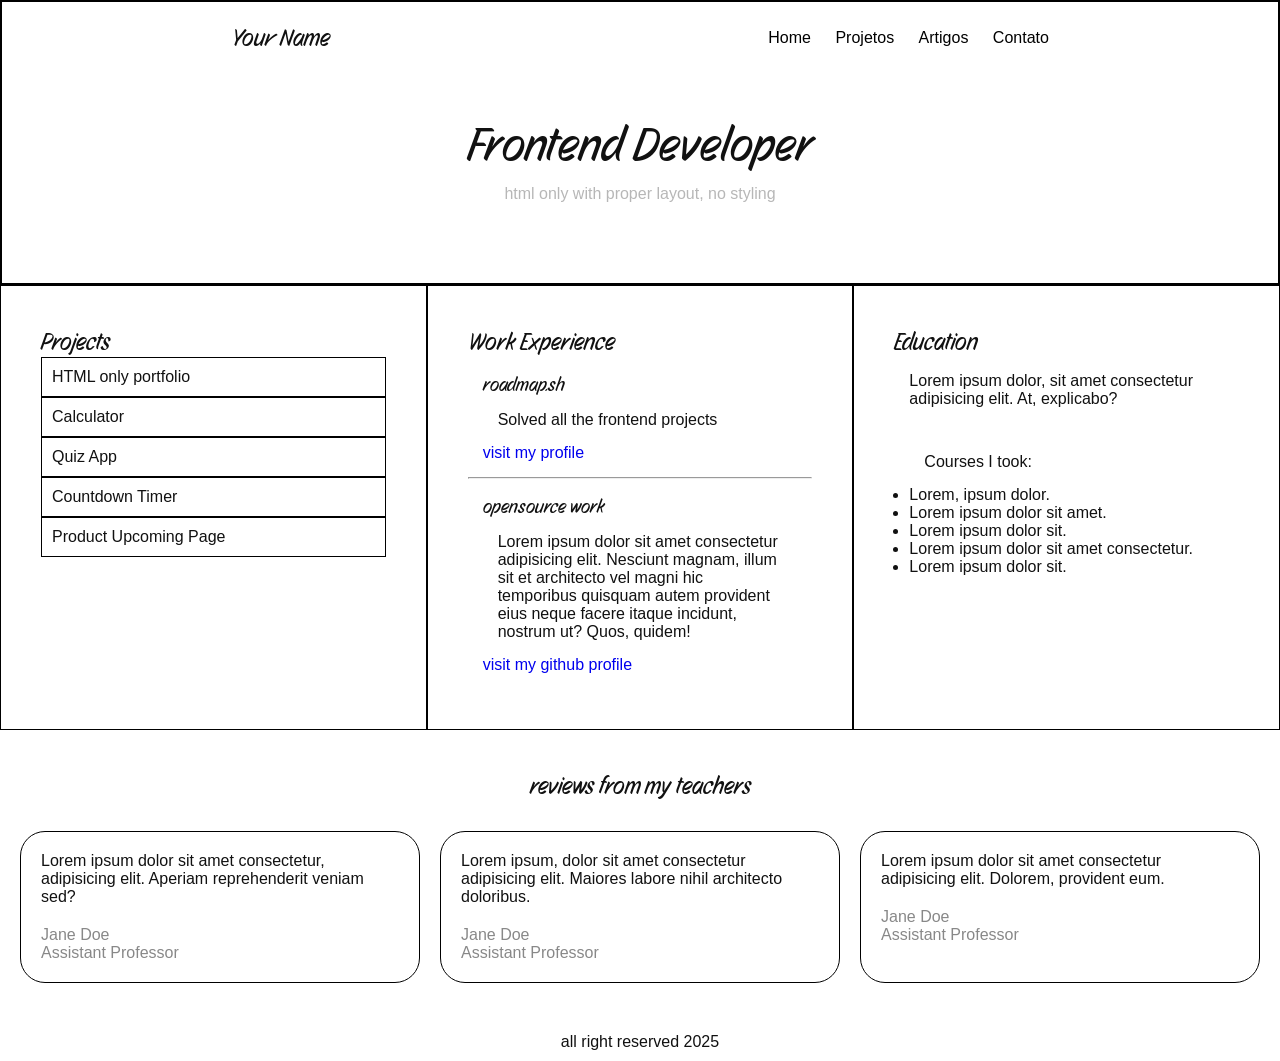
<file: basic-html-website/index.html>
<!DOCTYPE html>
<html lang="pt-br">
<head>
	<meta charset="UTF-8">
	<meta name="viewport" content="width=device-width, initial-scale=1.0">
	<title>Basic Website</title>
	<link rel="stylesheet" href="style.css">

	<!-- SEO meta tags -->
	<meta name="description">
	<meta name="keywords">
	<meta name="author">
</head>
<body>
	<header>
		<!-- menu superior -->
		<nav>
			<!-- logo -->
			<div><h2>Your Name</h2></div>
			<!-- links -->
			<div>
				<a href="index.html">Home</a>
				<a href="projetos.html">Projetos</a>
				<a href="artigos.html">Artigos</a>
				<a href="contato.html">Contato</a>
			</div>
		</nav>

		<!-- banner -->
		<section>
			<h1>Frontend Developer</h1>
			<p>html only with proper layout, no styling</p>
		</section>
	</header>

	<main>
		<div class="container">
			<section>
				<h2>Projects</h2>
				<!-- conteúdo lateral -->
				<ul class="projects-list">
					<li>HTML only portfolio</li>
					<li>Calculator</li>
					<li>Quiz App</li>
					<li>Countdown Timer</li>
					<li>Product Upcoming Page</li>
				</ul>
			</section>

			<section>
				<h2>Work Experience</h2>
				<article>
					<h3>roadmap.sh</h3>
					<p>Solved all the frontend projects</p>
					<a href="#">visit my profile</a>
				</article>
				<hr>
				<article>
					<h3>opensource work</h3>
					<p>Lorem ipsum dolor sit amet consectetur adipisicing elit. Nesciunt magnam, illum sit et architecto vel magni hic temporibus quisquam autem provident eius neque facere itaque incidunt, nostrum ut? Quos, quidem!</p>
					<a href="#">visit my github profile</a>
				</article>
			</section>

			<section>
				<h2>Education</h2>
				<p>Lorem ipsum dolor, sit amet consectetur adipisicing elit. At, explicabo?</p>

				<article>
					<p>Courses I took:</p>
					<ul>
						<li>Lorem, ipsum dolor.</li>
						<li>Lorem ipsum dolor sit amet.</li>
						<li>Lorem ipsum dolor sit.</li>
						<li>Lorem ipsum dolor sit amet consectetur.</li>
						<li>Lorem ipsum dolor sit.</li>
					</ul>
				</article>
			</section>
		</div>

		<section class="reviews">
			<h2>reviews from my teachers</h2>
			<div class="reviews-container">
				<article>
					<p>Lorem ipsum dolor sit amet consectetur, adipisicing elit. Aperiam reprehenderit veniam sed?</p>

					<p>Jane Doe <br> Assistant Professor</p>
				</article>

				<article>
					<p>Lorem ipsum, dolor sit amet consectetur adipisicing elit. Maiores labore nihil architecto doloribus.</p>

					<p>Jane Doe <br> Assistant Professor</p>
				</article>

				<article>
					<p>Lorem ipsum dolor sit amet consectetur adipisicing elit. Dolorem, provident eum.</p>
					<p>Jane Doe <br> Assistant Professor</p>
				</article>
			</div>
		</section>
	</main>

	<footer>
		<p>all right reserved 2025</p>
	</footer>
</body>
</html>
</file>
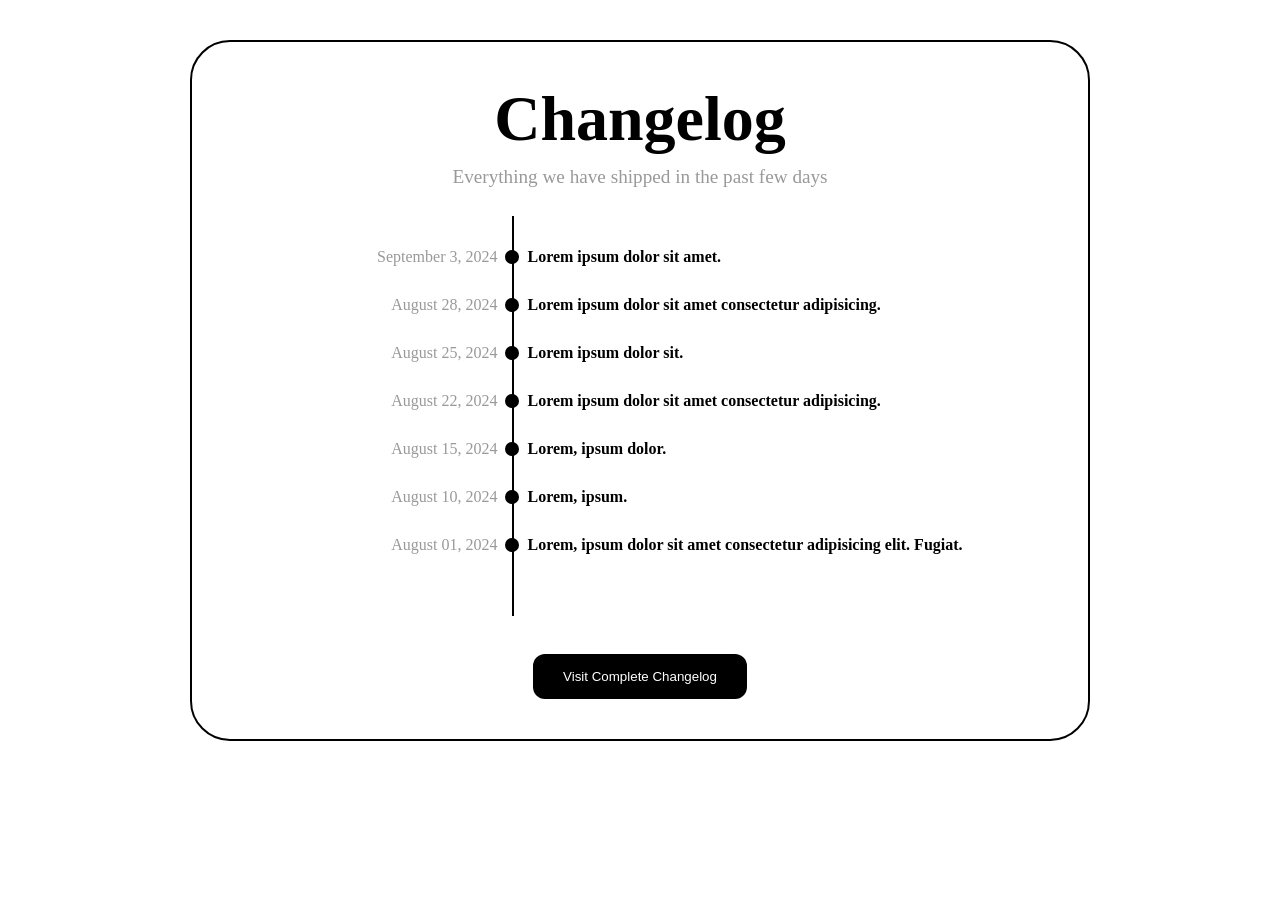
<file: ChangelogComponent/index.html>
<!DOCTYPE html>
<html lang="pt-br">
<head>
	<meta charset="UTF-8">
	<meta name="viewport" content="width=device-width, initial-scale=1.0">
	<title>Changelog Component</title>
	<link rel="stylesheet" href="style.css">
</head>
<body>
	<div class="container">
		<header>
			<h1>Changelog</h1>
			<p>Everything we have shipped in the past few days</p>	
		</header>

		<section class="timeline">
			<ul class="timeline-list">
				<li class="timeline-item">
					<time datetime="2024-09-03">September 3, 2024</time>
					<div class="timeline-content"><span>Lorem ipsum dolor sit amet.</span></div>
				</li>

				<li class="timeline-item">
					<time datetime="2024-08-28">August 28, 2024</time>
					<div class="timeline-content"><span>Lorem ipsum dolor sit amet consectetur adipisicing.</span></div>
				</li>

				<li class="timeline-item">
					<time datetime="2024-08-25">August 25, 2024</time>
					<div class="timeline-content"><span>Lorem ipsum dolor sit.</span></div>
				</li>

				<li class="timeline-item">
					<time datetime="2024-08-22">August 22, 2024</time>
					<div class="timeline-content">
						<span>Lorem ipsum dolor sit amet consectetur adipisicing.</span>
					</div>
				</li>

				<li class="timeline-item">
					<time datetime="2024-08-15">August 15, 2024</time>
					<div class="timeline-content">
						<span>Lorem, ipsum dolor.</span>
					</div>
				</li>

				<li class="timeline-item">
					<time datetime="2024-08-10">August 10, 2024</time>
					<div class="timeline-content">
						<span>Lorem, ipsum.</span>
					</div>
				</li>

				<li class="timeline-item">
					<time datetime="2024-08-01">August 01, 2024</time>
					<div class="timeline-content">
						<span>Lorem, ipsum dolor sit amet consectetur adipisicing elit. Fugiat.</span>
					</div>
				</li>
			</ul>
		</section>

		<button>Visit Complete Changelog</button>
	</div>
</body>
</html>
</file>
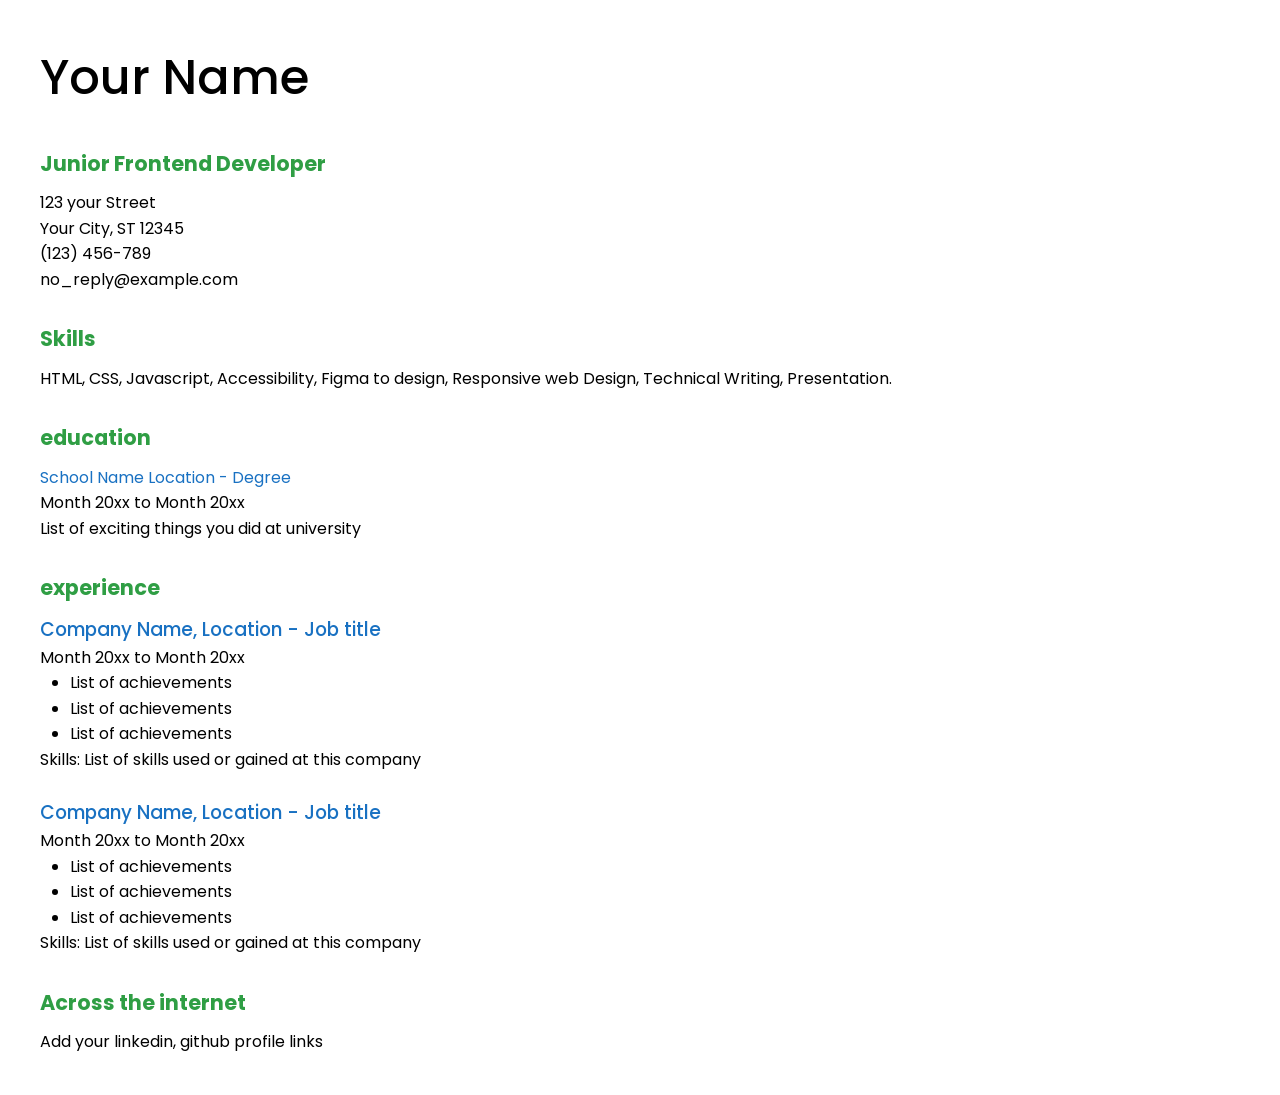
<file: projeto-single-page/index.html>
<!DOCTYPE html>
<html lang="pt-br">
<head>
	<meta charset="UTF-8">
	<meta name="viewport" content="width=device-width, initial-scale=1.0">
	<title>Single Page - CV</title>
	<link rel="stylesheet" href="../reset.css">
	<link rel="stylesheet" href="style.css">

	<!-- SEO meta tags -->
	<meta name="description" content="Currículo de desenvolvedora front-end em formação.">
	<meta name="keywords" content="HTML, CSS, Front-end, desenvolvedora">
	<meta name="author" content="Jheniffer Daniely">

	<!-- Open Graph Tags -->
	<meta property="og:title" content="Currículo de Jheni Silva">
	<meta property="og:description" content="Currículo desenvolvido apenas com HTML.">
	<meta property="og:type" content="website">
</head>
<body>
	<header>
		<h1>Your Name</h1>
		<h2>Junior Frontend Developer</h2>

		<p>123 your Street</p>
		<p>Your City, ST 12345</p>
		<p>(123) 456-789</p>
		<p>no_reply@example.com</p>
	</header>

	<main>
		<section>
			<h2>Skills</h2>
				<article>
					<p>HTML, CSS, Javascript, Accessibility, Figma to design, Responsive web Design, Technical Writing, Presentation.</p>
				</article>
			
			<h2>education</h2>
				<article>
					<p class="blue">School Name Location - Degree</p>
					<p>Month 20xx to Month 20xx</p>
					<p>List of exciting things you did at university</p>
				</article>
		</section>

		<section>
			<h2>experience</h2>
				<article>
					<h3 class="blue">Company Name, Location - Job title</h3>
					<p>Month 20xx to Month 20xx</p>
						<ul>
							<li>List of achievements</li>
							<li>List of achievements</li>
							<li>List of achievements</li>
						</ul>
					<p>Skills: List of skills used or gained at this company</p>
				</article>

				<br>
					
				<article>
					<h3 class="blue">Company Name, Location - Job title</h3>
					<p>Month 20xx to Month 20xx</p>
						<ul>
							<li>List of achievements</li>
							<li>List of achievements</li>
							<li>List of achievements</li>
						</ul>
					<p>Skills: List of skills used or gained at this company</p>
				</article>
		</section>

		<section>
			<h2>Across the internet</h2>
			<p>Add your linkedin, github profile links</p>
		</section>
	</main>
</body>
</html>
</file>
<file: basic-html-website/style.css>
/* fonts */
@import url('https://fonts.googleapis.com/css2?family=Estedad:wght@100..900&family=Story+Script&display=swap');

/* css reset */
* {
	margin: 0;
	padding: 0;
	box-sizing: border-box;
}

body {
	color: #111;
	font-family: "Estedad", sans-serif;
}

a {
	text-decoration: none; /* remove o sublinhado */
}

h1, h2, h3 {
	font-family: "Story Script", cursive;
	font-weight: normal;
}

/* cabeçalho */
header {
	padding: 20px;
	border: 2px solid black;
}

nav {
	display: flex; /* coloca tudo um do lado do outro, em linha */
	justify-content: space-around;
	align-items: center;
}

nav a {
	color: black;
	margin-left: 20px; /* cria espaço entre os links */
}

header section {
	text-align: center;
	padding: 60px 0;
}

header h1 {
	font-size: 3rem;
	margin-bottom: 10px;
}

header section p {
	color: #b7b7b7;
}

/* conteudo principal */
.container {
	display: flex; /* alinhou lado a lado */
}

.container section {
	flex: 1; /* todos ocupam o mesmo espaço */
	border: 1px solid black;
}

.projects-list {
	list-style: none;
}

.projects-list li {
	padding: 10px;
	border: 1px solid black;
}

main section {
	padding: 40px;
}

.container article,
.container p {
	padding: 15px;
}

/* reviews */
.reviews {
	padding: 40px 20px;
}

.reviews h2 {
	text-align: center;
	margin-bottom: 30px;
}

.reviews-container {
	display: flex;
	gap: 20px; /* espaço entre eles */
}

.reviews article {
	flex: 1;
	padding: 20px;
	border: 1px solid black;
	border-radius: 25px;
}

.reviews article p:last-child {
	margin-top: 20px;
	color: #888;
}

footer {
	padding: 10px;
	text-align: center;
}
</file>
<file: ChangelogComponent/style.css>
* {
	margin: 0;
	padding: 0;
	box-sizing: border-box;
}

.container {
	padding: 40px;
	max-width: 900px;
	margin: 40px auto; /*centralizou e deu espaçamento em cima e baixo*/
	border: 2px solid black;
	border-radius: 40px;
}

header {
	text-align: center;
	margin-bottom: 60px;
}

header h1 {
	font-size: 4rem;
	margin-bottom: 10px;
}

header p {
	color: #999;
	font-size: 1.2rem;
}

.timeline-list {
	margin: 0 auto;
	width: fit-content;
	list-style: none;
}

.timeline-item {
	gap: 30px;
	display: flex;
	align-items: center;
	margin-bottom: 30px;
	position: relative; /* os pseudo-elementos (::before e ::after) vão se posicionar usando esse item como referência. */
}

.timeline-item time {
	width: 180px;
	color: #999;
	text-align: right;
}

.timeline-item span {
	font-weight: bold;
}

button {
	display: block;
	margin: 40px auto 0;
	padding: 15px 30px;
	border: none;
	border-radius: 12px;
	color: white;
	background-color: black;
	cursor: pointer;
}

/* bolinhas */
.timeline-item::before {
	content: "";
	width: 14px;
	height: 14px;
	border-radius: 50%;
	background-color: black;

	position: absolute;
	left: 188px;
}

/* linha reta */
.timeline {
	margin-bottom: 100px;
	position: relative;
}

.timeline::before {
	content: "";
	position: absolute;
	width: 2px;
	height: 400px;
	left: 280px;
	top: -32px;
	background-color: black;
}
</file>
<file: projeto-single-page/style.css>
@import url('https://fonts.googleapis.com/css2?family=Poppins:ital,wght@0,100;0,200;0,300;0,400;0,500;0,600;0,700;0,800;0,900;1,100;1,200;1,300;1,400;1,500;1,600;1,700;1,800;1,900&display=swap');

body {
	line-height: 1.6;
	padding: 40px;
	font-family: 'Poppins', sans-serif;
}

/* section {
	margin: 30px 0;
}

article {
	margin: 20px 0;
} */

h1 {
	font-size: 3rem;
	font-weight: 500;
}

h2 {
	font-size: 1.3rem;
	color: #2F9E44;
	margin: 30px 0 10px;
}

h3 {
	font-weight: 500;
}

.blue {
	color: #1971C2;
}

ul {
	padding-left: 30px;
}
</file>
